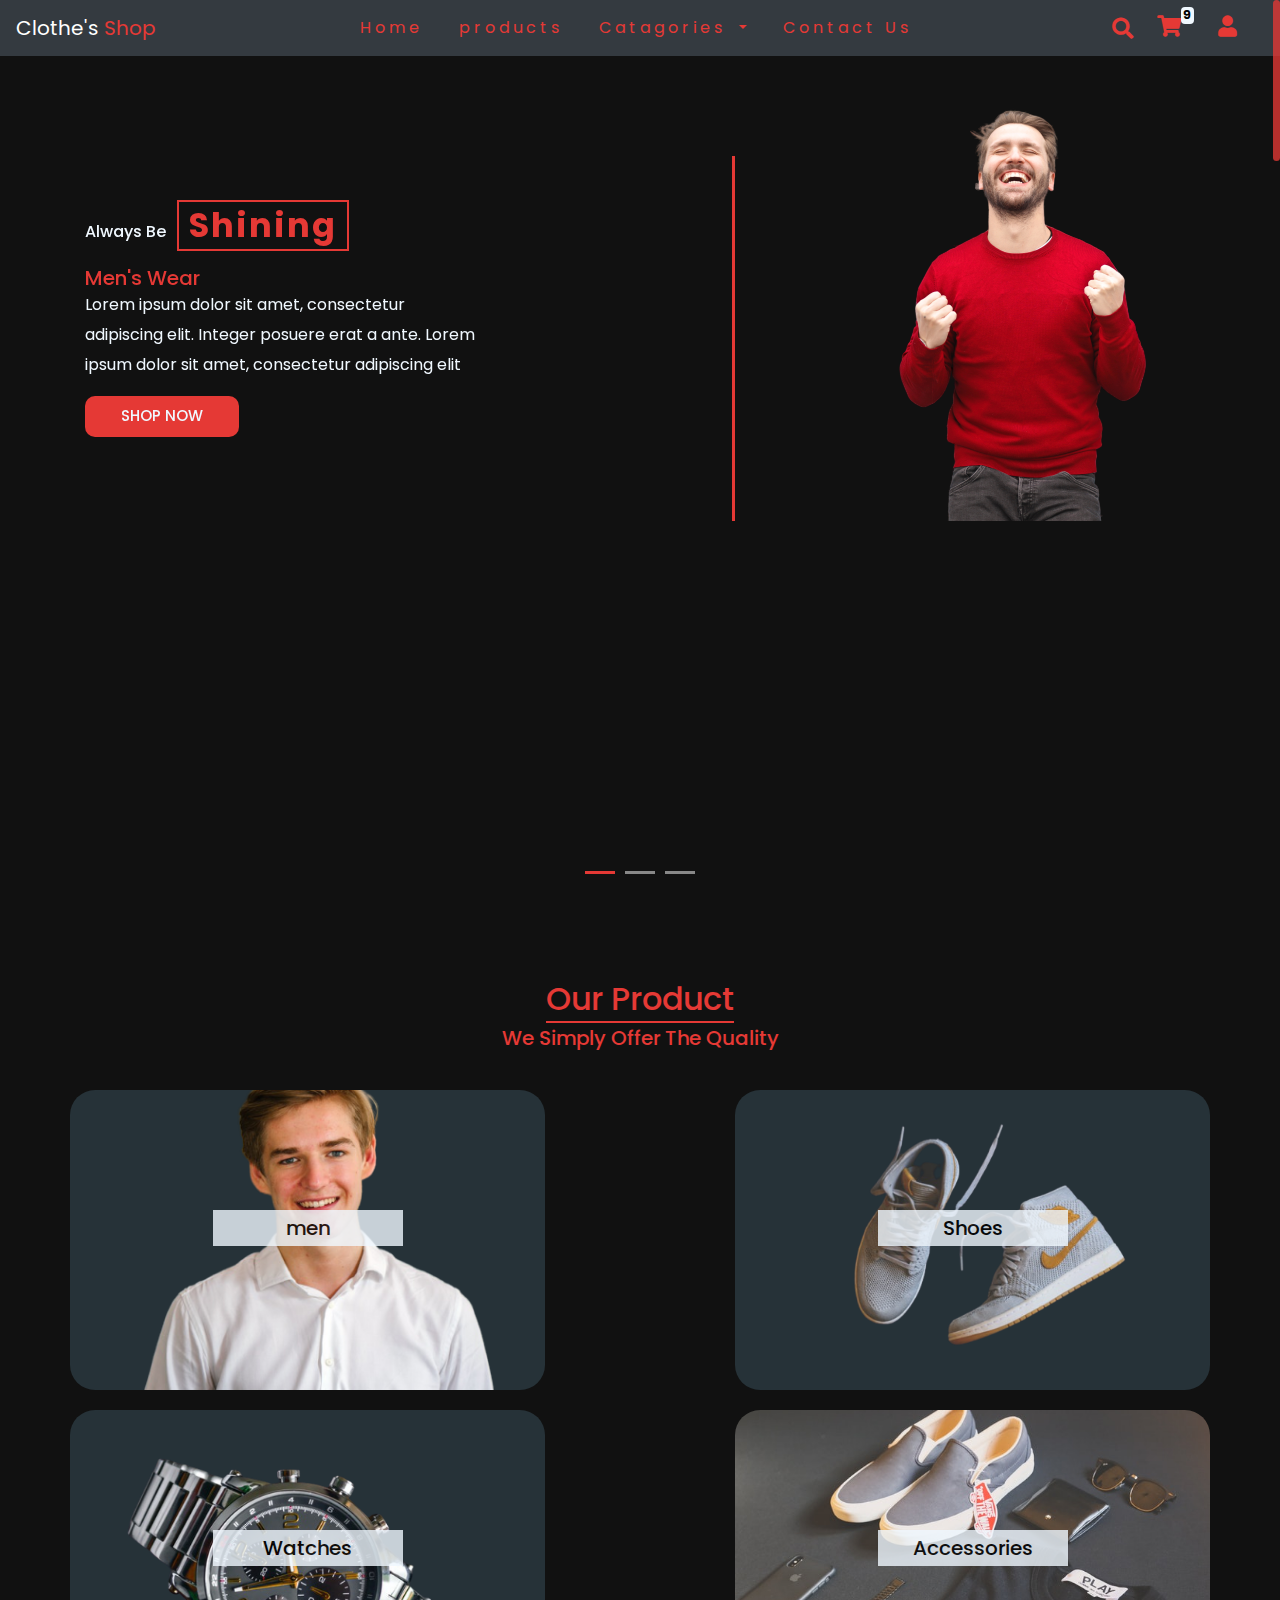
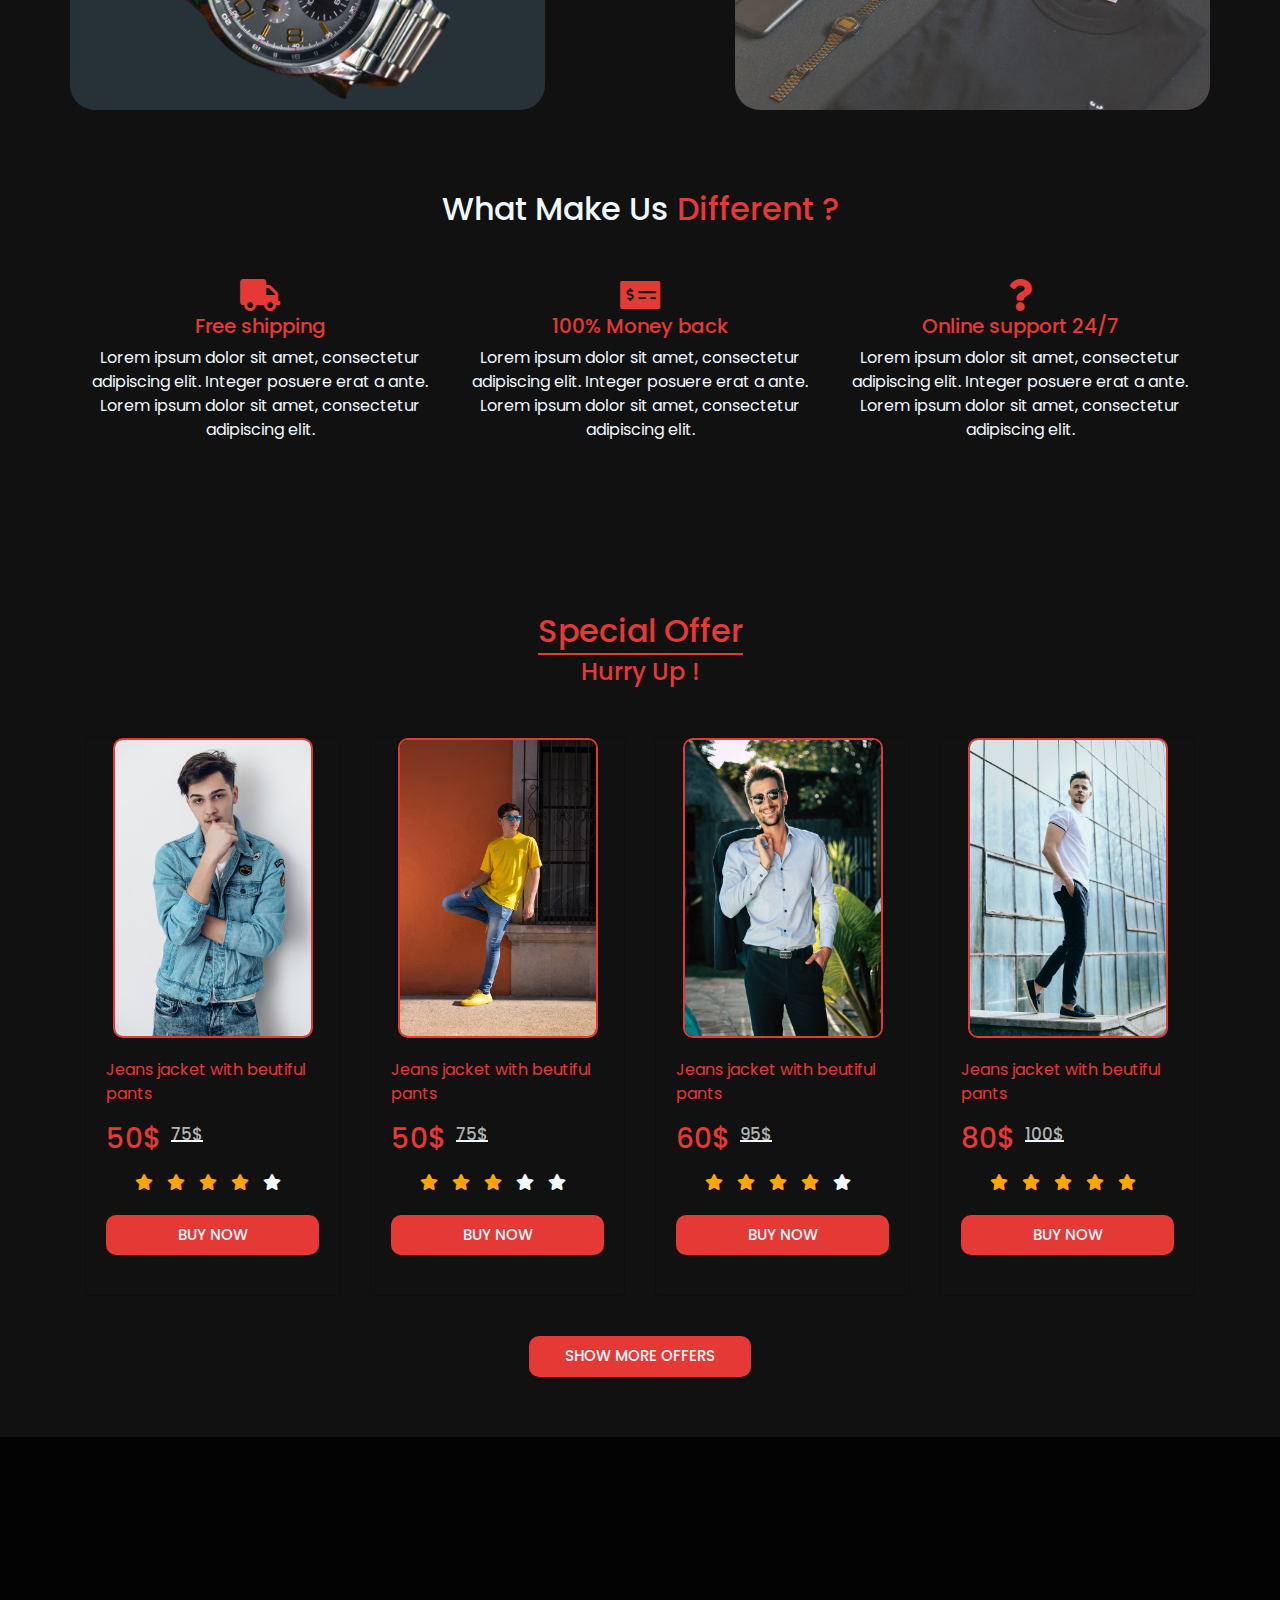
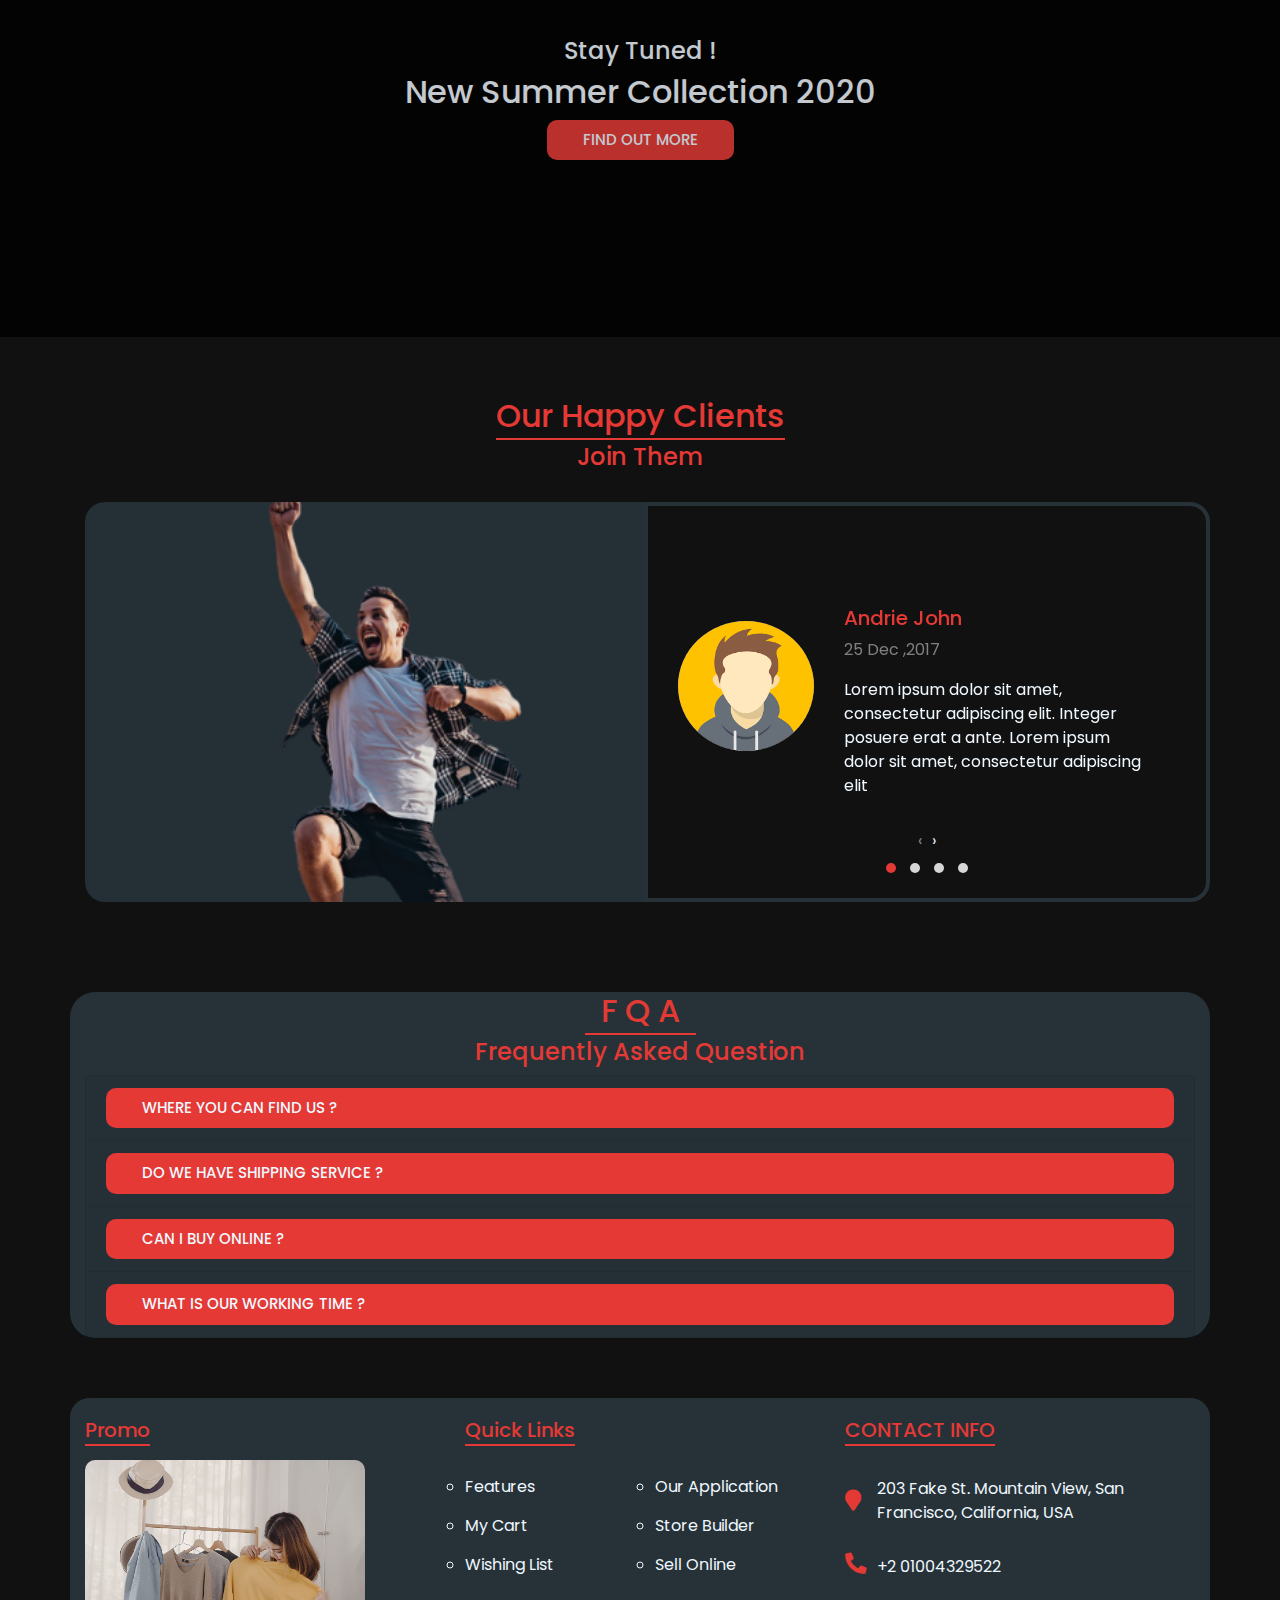
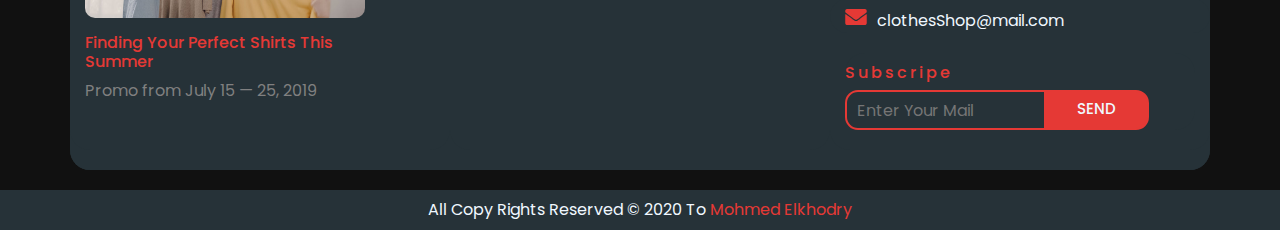
<file: index.html>
<!DOCTYPE html>
<html lang="en">
    <head>
        <meta charset="utf-8">
        <meta name="shop" content="shop">
        <!--     meta for IE compitability     -->
        <meta http-equiv="X-UA-Compatible" content="IE=edge">
        
        <!--     meta for mobile compitability   -->
        <meta name="viewport" content="width=device-width, initial-scale=1, shrink-to-fit=no">
        
        <title>Branding Clothes Shop</title>
        <link href="css/bootstrap.min.css" rel="stylesheet">
        <link href="css/main_style.css" rel="stylesheet">
        <link href="https://fonts.googleapis.com/css?family=Poppins:100,200,300,400,500,600,700,800,900&amp;display=swap" rel="stylesheet">
        <link rel="stylesheet" href="css/all.min.css">
        <link href="css/owl.carousel.min.css" rel="stylesheet">
        <link href="css/owl.theme.default.min.css" rel="stylesheet">

        <!--[if lt IE 9]>
          <script src="https://oss.maxcdn.com/html5shiv/3.7.3/html5shiv.min.js"></script>
          <script src="https://oss.maxcdn.com/respond/1.4.2/respond.min.js"></script>
        <![endif]-->
    </head>
    <body>
<!--------------------  start nav bar section     -----------        -->
     <nav class="navbar navbar-expand-lg navbar-dark bg-dark">
      <a class="navbar-brand" href="#">Clothe's <span class="main-color">Shop</span></a>
      <button class="navbar-toggler" type="button" data-toggle="collapse" data-target="#navbarSupportedContent" aria-controls="navbarSupportedContent" aria-expanded="false" aria-label="Toggle navigation">
        <span class="navbar-toggler-icon"></span>
      </button>

      <div class="collapse navbar-collapse" id="navbarSupportedContent">
        <ul class="navbar-nav m-auto">
          <li class="nav-item active">
            <a class="nav-link" href="index.html">Home <span class="sr-only">(current)</span></a>
          </li>
          <li class="nav-item">
            <a class="nav-link" href="product.html">products</a>
          </li>
          <li class="nav-item dropdown">
            <a class="nav-link dropdown-toggle" href="#" id="navbarDropdown" role="button" data-toggle="dropdown" aria-haspopup="true" aria-expanded="false">
              Catagories
            </a>
            <div class="dropdown-menu" aria-labelledby="navbarDropdown">
              <a class="dropdown-item" href="#">Men</a>
              <a class="dropdown-item" href="#">Shoes</a>
              <a class="dropdown-item" href="#">Watches</a>
              <a class="dropdown-item" href="#">Acessories</a>   
            </div>
          </li>
          <li class="nav-item">
            <a class="nav-link" href="contact.html">Contact Us</a>
          </li>
         
        </ul>
        <form class="form-inline my-2 my-lg-0 nav-form">
            <i class="fas fa-search fa-lg main-color"></i>
            <a href="cart.html"><i class="fas fa-shopping-cart fa-lg main-color"><div class="number badge"> 9 </div>
            </i></a>
            <a class="logging" href="login.html"><i class="fas fa-user main-color fa-lg"></i></a>
        </form>
      </div>
    </nav>
    <input class="serch-bar" type="text" name="search" placeholder="Search..">

<!--------------------  end nav bar section     -----------        -->
<!--        scroll to top button       -->
        <button class="top-btn"><i class="fas fa-arrow-circle-up fa-2x text-center"></i></button>
<!--------------------  start the header  section     -----------        -->
        <div id="header_car" class="carousel slide" data-ride="carousel">
          <ol class="carousel-indicators">
            <li data-target="#header_car" data-slide-to="0" class="active"></li>
            <li data-target="#header_car" data-slide-to="1"></li>
            <li data-target="#header_car" data-slide-to="2"></li>
          </ol>
          <div class="carousel-inner">
            <div class="carousel-item active">
                <div class="container">
                    <div class="row">
                        <div class="col-sm-7 info">
                            <h6>Always Be  <span><strong class="main-color"> Shining</strong></span></h6>
                            <h5 class="main-color">Men's Wear</h5>
                            <p>Lorem ipsum dolor sit amet, consectetur adipiscing elit. Integer posuere erat a ante. Lorem ipsum dolor sit amet, consectetur adipiscing elit</p>
                            <button class="btn">Shop Now</button>
                        </div>
                        <div class="col-sm-5 col-xs-12">
                            <div class="overlay"></div>
                            <img src="assets/man1.png" width="537" height="465" alt="model1">
                        </div>
                    </div>
                </div>
            </div>
            <div class="carousel-item">
                <div class="container">
                    <div class="row">
                        <div class="col-sm-7 info">
                            <h6>Always Feel  <span><strong class="main-color"> Confident</strong></span></h6>
                            <h5 class="main-color">Casual Wear</h5>
                            <p>Lorem ipsum dolor sit amet, consectetur adipiscing elit. Integer posuere erat a ante. Lorem ipsum dolor sit amet, consectetur adipiscing elit</p>
                            <button class="btn">See More</button>
                        </div>
                        <div class="offset-sm-1 col-sm-4 col-xs-12">
                            <div class="overlay"></div>
                            <img src="assets/man2.png" height="465" alt="model2">
                        </div>
                    </div>
                </div>
            </div>
            <div class="carousel-item">
                <div class="container">
                    <div class="row">
                        <div class="col-sm-7 info">
                            <h6>Always Be  <span><strong class="main-color"> Briliant</strong></span></h6>
                            <h5 class="main-color">Formal Wear</h5>
                            <p>Lorem ipsum dolor sit amet, consectetur adipiscing elit. Integer posuere erat a ante. Lorem ipsum dolor sit amet, consectetur adipiscing elit</p>
                            <button class="btn">See More</button>
                        </div>
                        <div class="offset-sm-1 col-sm-4 col-xs-12">
                            <div class="overlay"></div>
                            <img src="assets/man3.png" height="465" alt="model3">
                        </div>
                    </div>
                </div>
            </div>
          </div>
        </div>
<!--------------------  end the header section     -----------        -->
        
        
<!--         start   catagory section -->
        <section class="catagories">
            <div class="container">
                <h2 class="text-center"><span class="main-color under-line">Our Product</span></h2>
                <h5 class="text-center main-color"  style="margin-bottom: 40px">We Simply Offer The Quality</h5>
                <div class="row">
                    <div class="col-md-5 col-sm-12 men">
                        <h5>men</h5>                   
                        <div class="middle">
                            <button class="btn text">See more</button>
                        </div>
                    </div>
                    <div class="col-md-5 offset-md-2 col-sm-12 shoes">
                        <h5>Shoes</h5>                   
                        <div class="middle">
                            <button class="btn text">See more</button>
                        </div>
                    </div>
                    <div class="col-md-5 col-sm-12 watches">
                        <h5>Watches</h5>
                        <div class="middle">
                            <button class="btn text">See more</button>
                        </div>
                    </div>
                    <div class="col-md-5 offset-md-2 col-sm-12 acess">
                        <h5>Accessories</h5>
                        <div class="middle">
                            <button class="btn text">See more</button>
                        </div>
                    </div>
                </div>
            </div>
        </section>
        
<!--         end   catagory section -->

        
<!--        services   section                 -->
        <section class="services">
            <div class="container text-center">
                <h2>What Make Us <span class="main-color">Different ?</span></h2>
                <div class="row text-center">
                    <div class="col-md-4 col-xs-12 main-color wow bounceInLeft" data-wow-duration="2s" data-wow-offset="10">
                        <i class="fas fa-truck fa-2x"></i>
                        <h5 class="main-color">Free shipping</h5>
                        <p>Lorem ipsum dolor sit amet, consectetur adipiscing elit. Integer posuere erat a ante. Lorem ipsum dolor sit amet, consectetur adipiscing elit.</p>
                    </div>
                    <div class="col-md-4  col-xs-12 main-color wow bounceInUp" data-wow-duration="2s" data-wow-offset="10">
                        <i class="fas fa-money-check-alt fa-2x"></i>
                        <h5 class="main-color">100% Money back</h5>
                        <p>Lorem ipsum dolor sit amet, consectetur adipiscing elit. Integer posuere erat a ante. Lorem ipsum dolor sit amet, consectetur adipiscing elit.</p>
                    </div>
                    <div class="col-md-4  col-xs-12 main-color wow bounceInRight" data-wow-duration="2s" data-wow-offset="10">
                        <i class="fas fa-question fa-2x"></i>
                        <h5 class="main-color">Online support 24/7</h5>
                        <p>Lorem ipsum dolor sit amet, consectetur adipiscing elit. Integer posuere erat a ante. Lorem ipsum dolor sit amet, consectetur adipiscing elit.</p>
                    </div>
                </div>
            </div>
        </section>
<!--        end   services sectiom              -->
<!--------------------  start special offer  section     -----------        -->
        <section class="special_offer">
            <div class="container">
                <h2 class="main-color text-center"><span class="under-line main-color">Special Offer</span></h2>
                <h4 class="text-center main-color">Hurry Up !</h4>
                <div class="row items_offer">
                    <div class="col-lg-3 col-sm-6 col-xs-12">
                        <div class="card" style="width: 18rem;">
                          <figure><img src="assets/item1.jpg" class="card-img-top img-fluid" alt="item4"></figure>
                          <div class="card-body">
                            <p class="main-color">Jeans jacket with beutiful pants</p>
                            <h3 class="main-color d-inline">50$<span><del><sup class="old-price">75$</sup></del></span></h3>
                            <div class="text-center rating">
                                <span class="fa fa-star checked"></span>
                                <span class="fa fa-star checked"></span>
                                <span class="fa fa-star checked"></span>
                                <span class="fa fa-star checked"></span>
                                <span class="fa fa-star"></span>
                            </div>
                            <a href="#" class="btn">Buy Now</a>
                          </div>
                        </div>
                    </div>
                    <div class="col-lg-3 col-sm-6 col-xs-12">
                        <div class="card" style="width: 18rem;">
                          <figure><img src="assets/item4.jpg" class="card-img-top img-fluid" alt="item1"></figure>
                          <div class="card-body">   
                            <p class="main-color">Jeans jacket with beutiful pants</p>
                            <h3 class="main-color d-inline">50$<span><del><sup class="old-price">75$</sup></del></span></h3>
                            <div class="text-center rating">
                                <span class="fa fa-star checked"></span>
                                <span class="fa fa-star checked"></span>
                                <span class="fa fa-star checked"></span>
                                <span class="fa fa-star"></span>
                                <span class="fa fa-star"></span>
                            </div>
                            <a href="#" class="btn">Buy Now</a>
                          </div>
                        </div>
                    </div>
                    <div class="col-lg-3 col-sm-6 col-xs-12">
                        <div class="card" style="width: 18rem;">
                          <figure><img src="assets/item2.jpg" class="card-img-top img-fluid" alt="item2"></figure>
                          <div class="card-body">
                            <p class="main-color">Jeans jacket with beutiful pants</p>
                            <h3 class="main-color d-inline">60$<span><del><sup class="old-price">95$</sup></del></span></h3>
                            <div class="text-center rating">
                                <span class="fa fa-star checked"></span>
                                <span class="fa fa-star checked"></span>
                                <span class="fa fa-star checked"></span>
                                <span class="fa fa-star checked"></span>
                                <span class="fa fa-star"></span>
                            </div>
                            <a href="#" class="btn">Buy Now</a>
                          </div>
                        </div>
                    </div>
                    <div class="col-lg-3 col-sm-6 col-xs-12">
                        <div class="card" style="width: 18rem;">
                          <figure><img src="assets/item3.jpg" class="card-img-top img-fluid" alt="item3"></figure>
                          <div class="card-body">
                            <p class="main-color">Jeans jacket with beutiful pants</p>
                            <h3 class="main-color d-inline">80$<span><del><sup class="old-price">100$</sup></del></span></h3>
                            <div class="text-center rating">
                                <span class="fa fa-star checked"></span>
                                <span class="fa fa-star checked"></span>
                                <span class="fa fa-star checked"></span>
                                <span class="fa fa-star checked"></span>
                                <span class="fa fa-star checked"></span>
                            </div>
                            <a href="#" class="btn">Buy Now</a>
                          </div>
                        </div>
                    </div>
                </div>
                <button class="btn m-auto d-block">Show More Offers</button>
            </div>
        </section>
<!--------------------  end special offer  section     -----------        -->
        
<!--------------------  start new collection  section     -----------        -->
        <div class="container-fluid main-cont">
            <div class="new-collection text-center">
                <div class="content">
                    <h4>Stay Tuned !</h4>
                    <h2>New Summer Collection 2020</h2>
                    <button class="btn">Find Out More</button>
                </div>
                
            </div>            
        </div>
<!--------------------  end new collection section     -----------        -->


<!--      start   keep   in   touch       -->
        <section class="container sec-happy">
            <h2 class="text-center"><span class="under-line main-color">Our Happy Clients</span></h2>
            <h4 class="text-center"><span class="main-color">Join Them</span></h4>
            <div class="happy_clients">
                <div class="row">
                    <div class="col happy d-none d-lg-block"></div>
                    <div class="col clients">
                        <div class="owl-carousel owl-theme">
                            <div class="h-client">
                                <div class="container row">
                                    <img src="assets/avatar%204.png" class="col-lg-4" alt="user1">
                                    <div class="offset-lg-0 col-lg-8 comeents">
                                        <h5 class="main-color">Andrie John</h5>
                                        <p style="color: grey">25 Dec ,2017</p>
                                        <p>Lorem ipsum dolor sit amet, consectetur adipiscing elit. Integer posuere erat a ante. Lorem ipsum dolor sit amet, consectetur adipiscing elit</p>
                                    </div>
                                </div>
                            </div>
                            <div class="h-client">
                                <div class="container row">
                                    <img src="assets/avatar%201.webp" class="col-lg-4" alt="user2">
                                    <div class="offset-lg-0 col-lg-8 comeents">
                                        <h5 class="main-color">Andrie John</h5>
                                        <p style="color: grey">25 Dec ,2017</p>
                                        <p>Lorem ipsum dolor sit amet, consectetur adipiscing elit. Integer posuere erat a ante. Lorem ipsum dolor sit amet, consectetur adipiscing elit</p>
                                    </div>
                                </div>
                            </div><div class="h-client">
                                <div class="container row">
                                    <img src="assets/avatar%202.png" class="col-lg-4" alt="user3">
                                    <div class="offset-lg-0 col-lg-8 comeents">
                                        <h5 class="main-color">Andrie John</h5>
                                        <p style="color: grey">25 Dec ,2017</p>
                                        <p>Lorem ipsum dolor sit amet, consectetur adipiscing elit. Integer posuere erat a ante. Lorem ipsum dolor sit amet, consectetur adipiscing elit</p>
                                    </div>
                                </div>
                            </div><div class="h-client">
                                <div class="container row">
                                    <img src="assets/avatar%203.webp" class="col-lg-4" alt="user4">
                                    <div class="offset-lg-0 col-lg-8 comeents">
                                        <h5 class="main-color">Andrie John</h5>
                                        <p style="color: grey">25 Dec ,2017</p>
                                        <p>Lorem ipsum dolor sit amet, consectetur adipiscing elit. Integer posuere erat a ante. Lorem ipsum dolor sit amet, consectetur adipiscing elit</p>
                                    </div>
                                </div>
                            </div>
                        </div>
                    </div>
                </div>
            </div>
        </section>
        
<!--      end   keep   in   touch       -->

        
        
<!--        frequently asked question          -->
        
        <section class="fqa">
            <div class="container fqa-div">
                <h2 class="text-center"><span class="main-color under-line">&nbsp;  F Q A  &nbsp;</span></h2>
                <h4 class="text-center"><span class="main-color">Frequently Asked Question</span></h4>
                
                
                <div class="accordion" id="accordionExample">
                  <div class="card">
                    <div class="card-header" id="headingOne">
                      <h2 class="mb-0">
                        <button class="btn btn-link btn-block text-left" type="button" data-toggle="collapse" data-target="#collapseOne" aria-expanded="true" aria-controls="collapseOne">
                          Where You Can Find Us ?
                        </button>
                      </h2>
                    </div>
                    <div id="collapseOne" class="collapse" aria-labelledby="headingOne" data-parent="#accordionExample">
                      <div class="card-body">
                        Anim pariatur cliche reprehenderit, enim eiusmod high life accusamus terry richardson ad squid. 3 wolf moon officia aute, non cupidatat skateboard dolor brunch. Food truck quinoa nesciunt laborum eiusmod. Brunch 3 wolf moon tempor, sunt aliqua put a bird on it squid single-origin coffee nulla assumenda shoreditch et. Nihil anim keffiyeh helvetica, craft beer labore wes anderson cred nesciunt sapiente ea proident. Ad vegan excepteur butcher vice lomo.
                      </div>
                    </div>
                  </div>
                    
                  <div class="card">
                    <div class="card-header" id="headingfour">
                      <h2 class="mb-0">
                        <button class="btn btn-link btn-block text-left" type="button" data-toggle="collapse" data-target="#collapsefour" aria-expanded="false" aria-controls="collapsefour">
                          Do We Have Shipping Service ?
                        </button>
                      </h2>
                    </div>

                    <div id="collapsefour" class="collapse" aria-labelledby="headingfour" data-parent="#accordionExample">
                      <div class="card-body">
                        Anim pariatur cliche reprehenderit, enim eiusmod high life accusamus terry richardson ad squid. 3 wolf moon officia aute, non cupidatat skateboard dolor brunch. Food truck quinoa nesciunt laborum eiusmod. Brunch 3 wolf moon tempor, sunt aliqua put a bird on it squid single-origin coffee nulla assumenda shoreditch et. Nihil anim keffiyeh helvetica, craft beer labore wes anderson cred nesciunt sapiente ea proident.
                      </div>
                    </div>
                  </div>
                    
                  <div class="card">
                    <div class="card-header" id="headingTwo">
                      <h2 class="mb-0">
                        <button class="btn btn-link btn-block text-left collapsed" type="button" data-toggle="collapse" data-target="#collapseTwo" aria-expanded="false" aria-controls="collapseTwo">
                          Can I Buy Online ?
                        </button>
                      </h2>
                    </div>
                    <div id="collapseTwo" class="collapse" aria-labelledby="headingTwo" data-parent="#accordionExample">
                      <div class="card-body">
                        Anim pariatur cliche reprehenderit, enim eiusmod high life accusamus terry richardson ad squid. 3 wolf moon officia aute, non cupidatat skateboard dolor brunch. Food truck quinoa nesciunt laborum eiusmod. Brunch 3 wolf moon tempor, sunt aliqua put a bird on it squid single-origin coffee nulla assumenda shoreditch et. Nihil anim keffiyeh helvetica, craft beer labore wes anderson cred nesciunt sapiente ea proident.
                      </div>
                    </div>
                  </div>
                    
                  <div class="card">
                    <div class="card-header" id="headingThree">
                      <h2 class="mb-0">
                        <button class="btn btn-link btn-block text-left collapsed" type="button" data-toggle="collapse" data-target="#collapseThree" aria-expanded="false" aria-controls="collapseThree">
                          What Is Our Working Time ?
                        </button>
                      </h2>
                    </div>
                    <div id="collapseThree" class="collapse" aria-labelledby="headingThree" data-parent="#accordionExample">
                      <div class="card-body">
                        Anim pariatur cliche reprehenderit, enim eiusmod high life accusamus terry richardson ad squid. 3 wolf moon officia aute, non cupidatat skateboard dolor brunch. Food truck quinoa nesciunt laborum eiusmod. Brunch 3 wolf moon tempor, sunt aliqua put a bird on it squid single-origin coffee nulla assumenda shoreditch et. Nihil anim keffiyeh helvetica, craft beer labore wes anderson cred nesciunt sapiente ea proident. Ad vegan excepteur butcher vice lomo. Leggings occaecat craft beer farm-to-table, raw denim aesthetic synth nesciunt you probably haven't heard of them accusamus labore sustainable VHS.
                      </div>
                    </div>
                  </div>
                </div>
                
                
            </div>
        </section>
        
<!--        frequently asked question          -->

<!--        section footer        -->
        
        <section class="footer">
            <div class="container" style="">
                <div class="row">
                    <div class="col-lg-4 promo">
                        <h5><span class="main-color under-line">Promo</span></h5>
                        <img src="assets/about_1.jpg" alt="promo">
                        <h6 class="main-color">Finding Your Perfect Shirts This Summer</h6>
                        <p><span style="color: grey">Promo from July 15 — 25, 2019</span></p>
                        <p></p>
                    </div>
                    <div class="col-lg-4 links">
                        <h5><span class="main-color under-line">Quick Links</span></h5>
                        <div class="row">
                            <ul class="col">
                                <li><a>Features</a></li>
                                <li><a>My Cart</a></li>
                                <li><a>Wishing List</a></li>
                            </ul>
                            <ul class="col">
                                <li><a>Our Application</a></li>
                                <li><a>Store Builder</a></li>
                                <li><a>Sell Online</a></li>
                            </ul>
                        </div>
                    </div>
                    <div class="col-lg-4 contact">
                        <h5><span class="main-color under-line">CONTACT INFO</span></h5>
                        <ul>
                            <li>
                                <div class="row">
                                    <i class="fas fa-map-marker fa-lg main-color col-lg-1" style="margin-top: 15px;"></i>
                                    <span class="col-lg-10">203 Fake St. Mountain View, San Francisco, California, USA</span>
                                </div>
                            </li>
                            <li>
                                <div class="row">
                                    <i class="fas fa-phone-alt fa-lg main-color col-lg-1"></i>
                                    <span class="col-lg-10">+2 01004329522</span>
                                </div>
                            </li>
                            <li>
                                <div class="row">
                                    <i class="fas fa-envelope fa-lg main-color col-lg-1"></i>
                                    <span class="col-lg-10">clothesShop@mail.com</span>
                                </div>
                            </li>
                        </ul>
                        <div class="mail-contact">
                            <h6 class="main-color">Subscripe</h6>
                            <input type="email" placeholder="Enter Your Mail">
                            <button class="btn">Send</button>
                        </div>
                    </div>
                </div>
            </div>
        </section>
<!--        section footer        -->

    
        <footer class="text-center">
            <p>All Copy Rights Reserved &copy; 2020 To <span class="main-color">Mohmed Elkhodry</span></p>
        </footer> 
        
    <script src="js/jquery-3.5.1.min.js"></script>
    <script src="js/scripte.js"></script>
    <script src="js/jquery.nicescroll.min.js"></script>
    <script src="js/popper.min.js"></script>
    <script src="js/bootstrap.min.js"></script>
    <script src="js/owl.carousel.min.js"></script>
    </body>
</html>
</file>
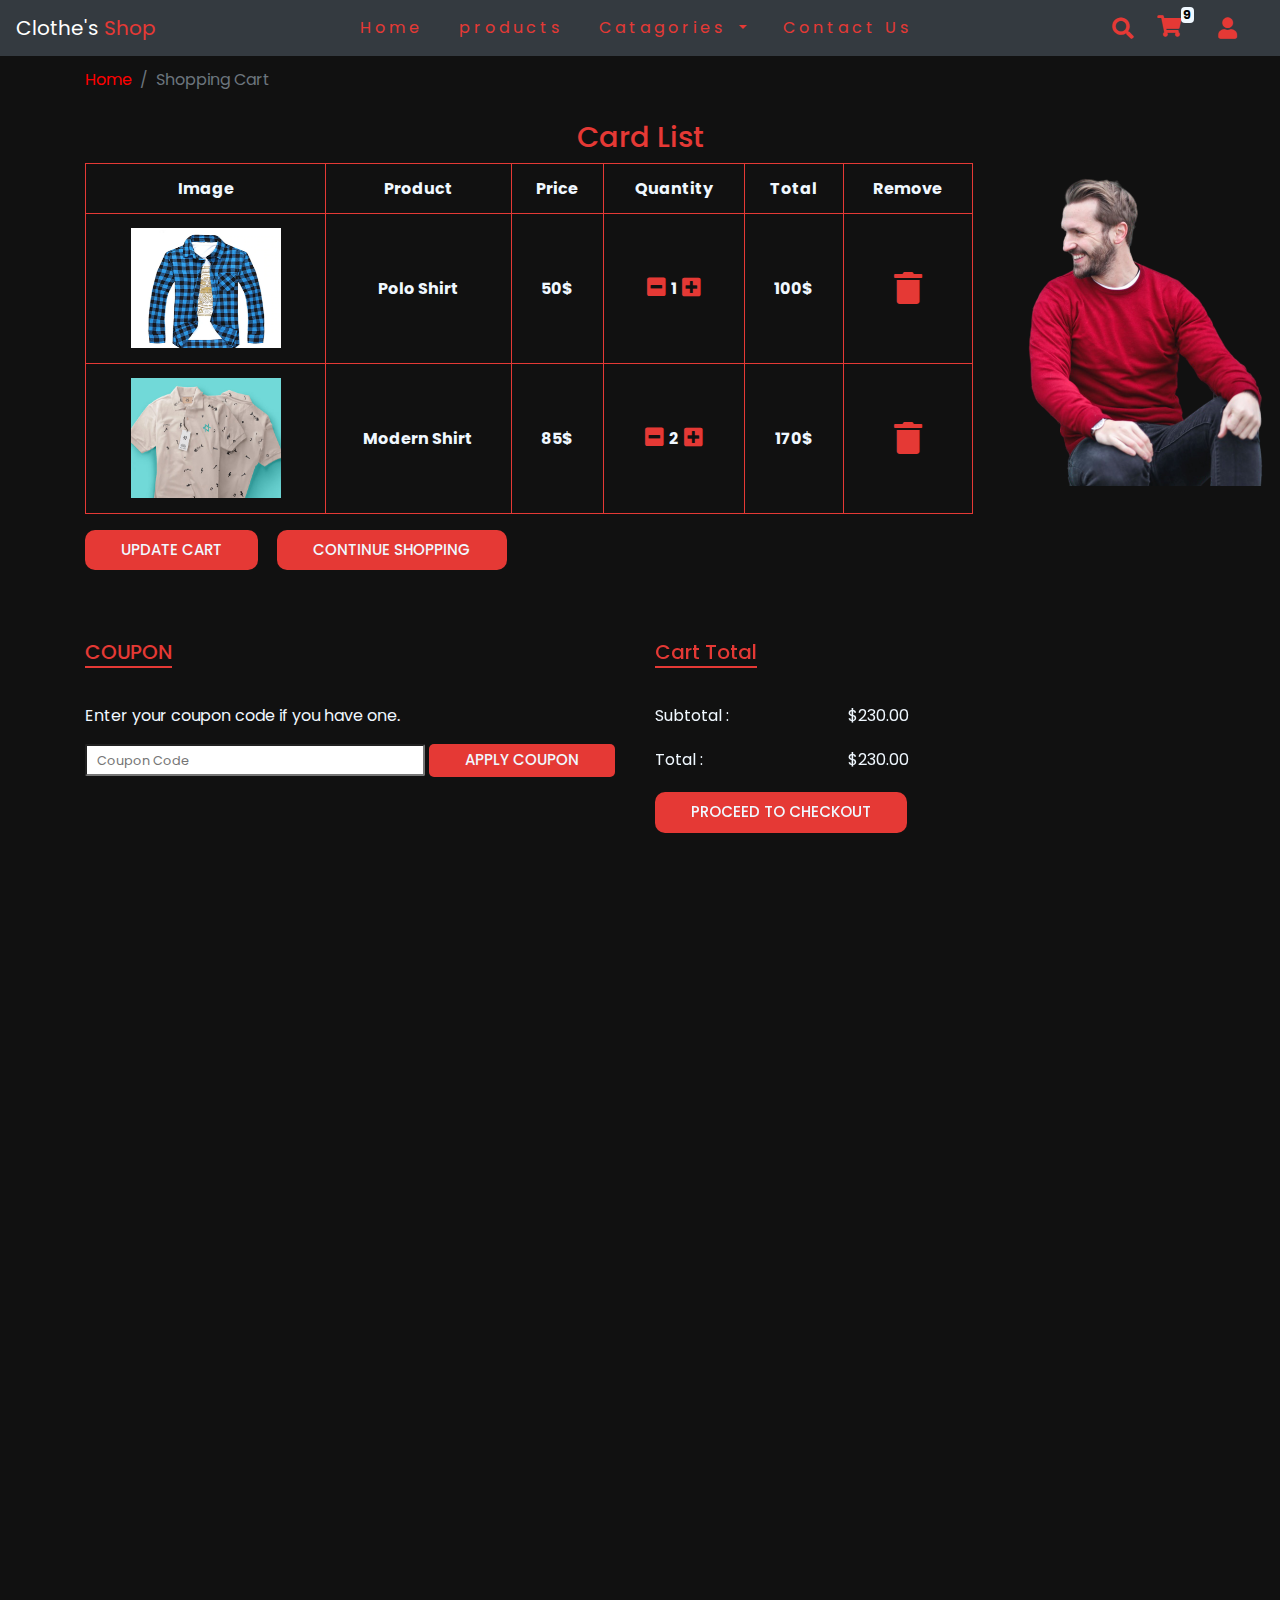
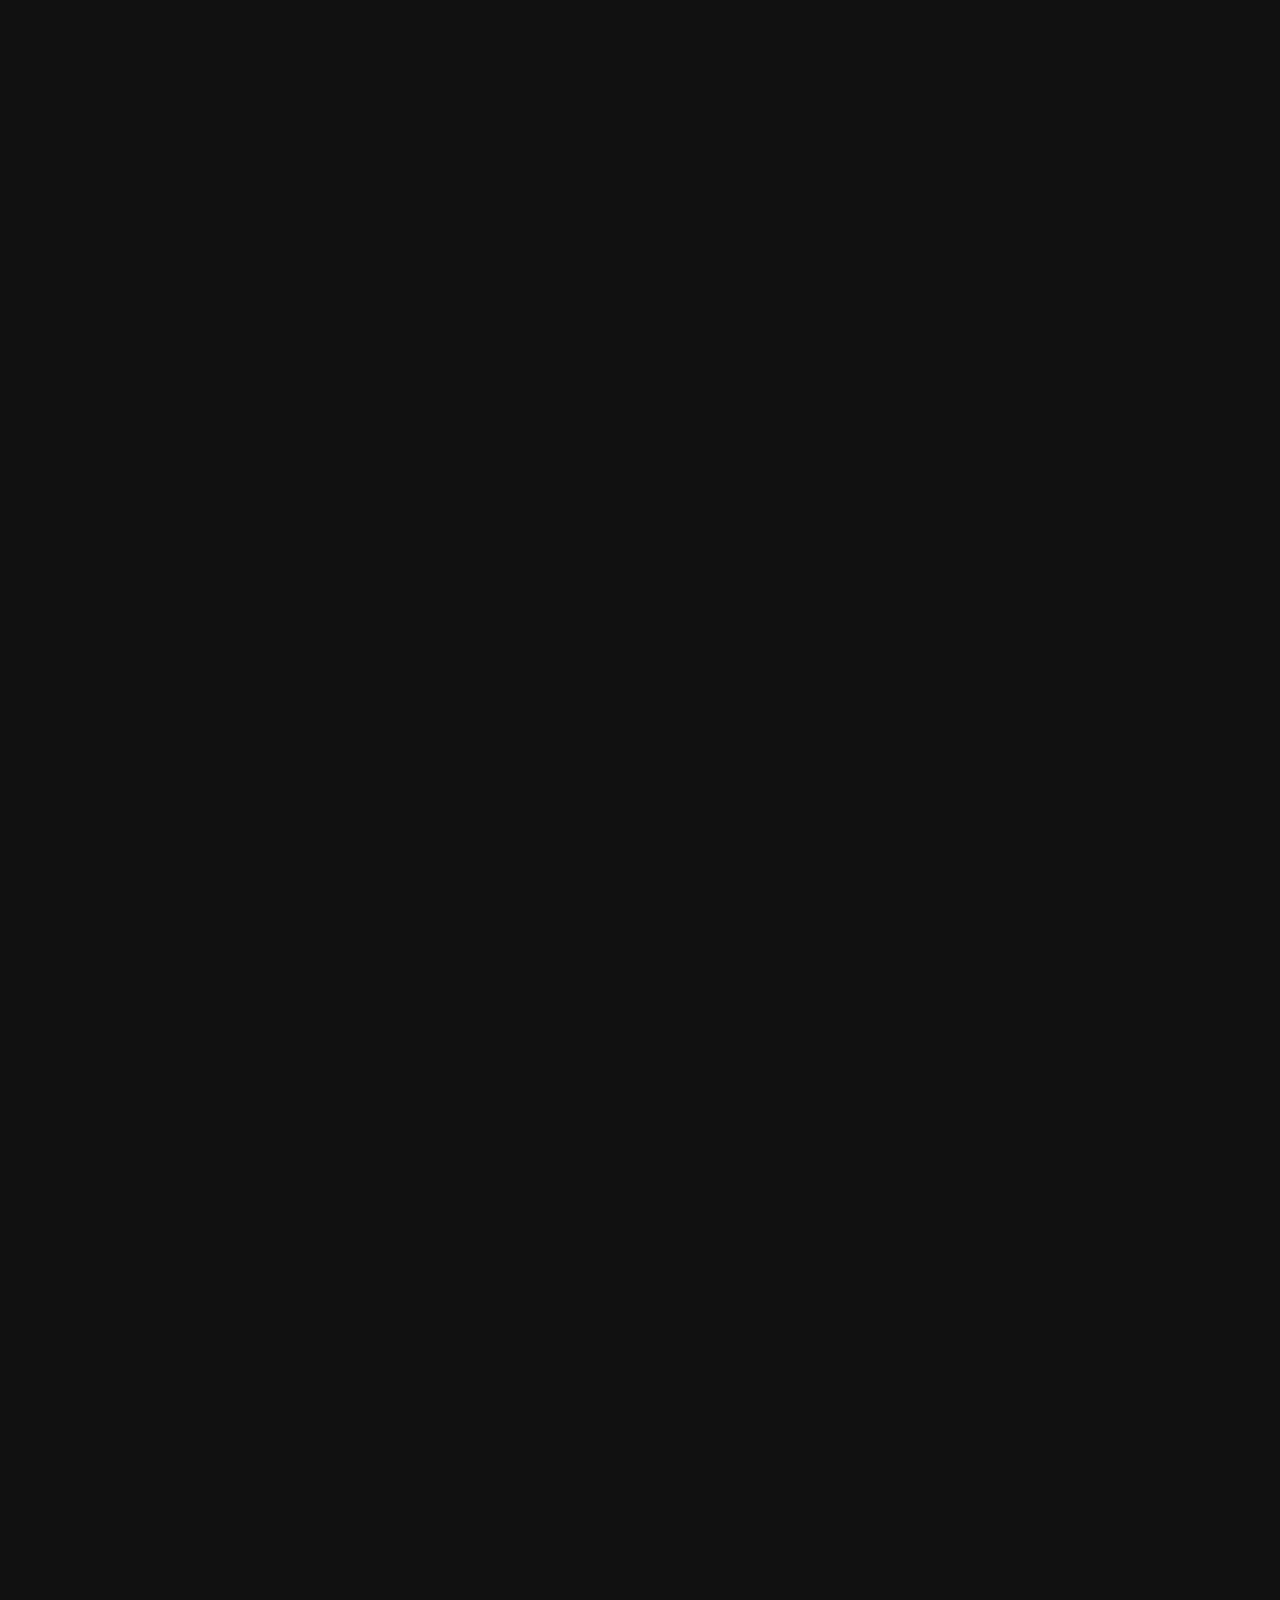
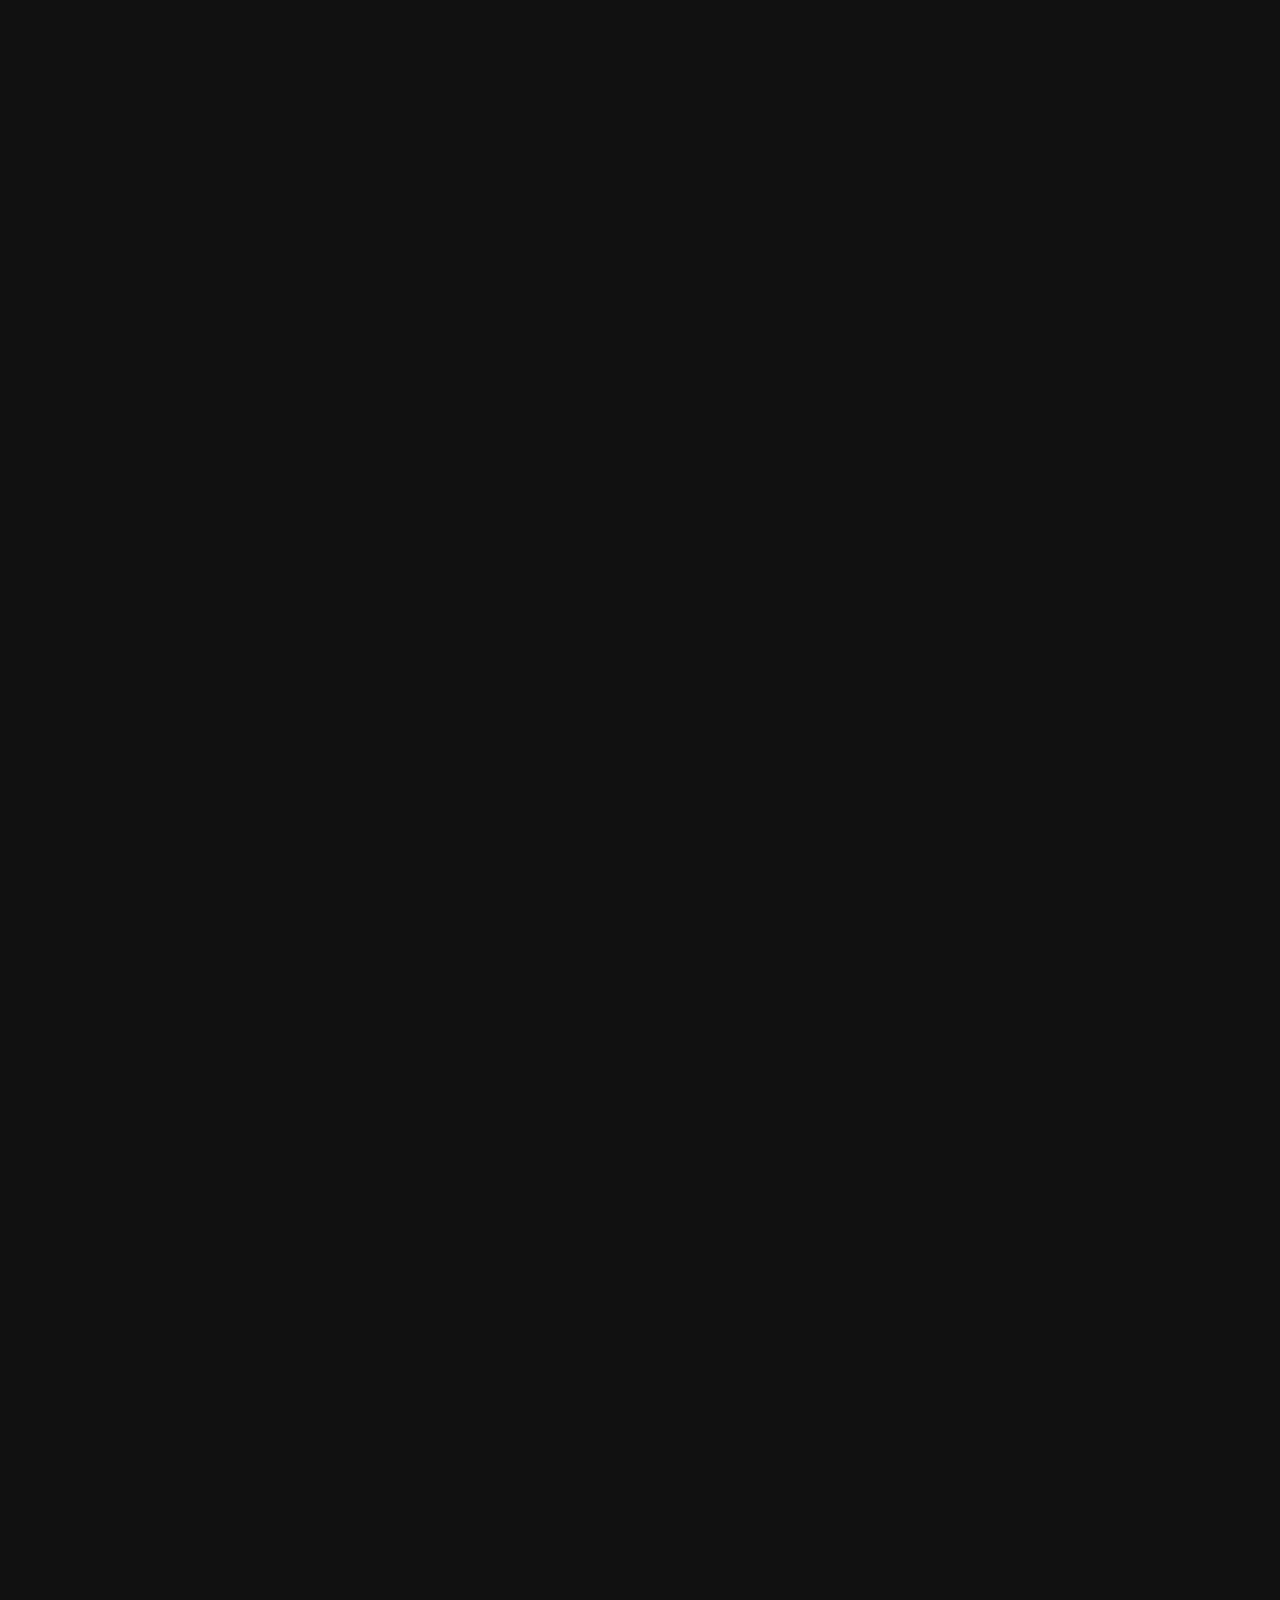
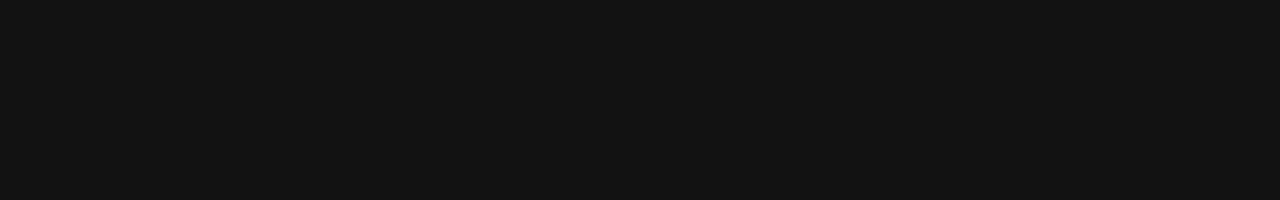
<file: cart.html>
<html>
    <head>
        <meta charset="utf-8">
        <meta name="shop" content="shop">
        <!--     meta for IE compitability     -->
        <meta http-equiv="X-UA-Compatible" content="IE=edge">
        
        <!--     meta for mobile compitability   -->
        <meta name="viewport" content="width=device-width, initial-scale=1, shrink-to-fit=no">
        
        <title>Shopping Card</title>
        <link href="css/bootstrap.min.css" rel="stylesheet">
        <link href="css/cart-style.css" rel="stylesheet">
        <link href="css/main_style.css" rel="stylesheet">
        <link href="https://fonts.googleapis.com/css?family=Poppins:100,200,300,400,500,600,700,800,900&amp;display=swap" rel="stylesheet">
        <link rel="stylesheet" href="css/all.min.css">
    </head>
    <body>
        <!--        start of navigation bar        -->
        <nav class="navbar navbar-expand-lg navbar-dark bg-dark">
          <a class="navbar-brand" href="#">Clothe's <span class="main-color">Shop</span></a>
          <button class="navbar-toggler" type="button" data-toggle="collapse" data-target="#navbarSupportedContent" aria-controls="navbarSupportedContent" aria-expanded="false" aria-label="Toggle navigation">
            <span class="navbar-toggler-icon"></span>
          </button>

          <div class="collapse navbar-collapse" id="navbarSupportedContent">
            <ul class="navbar-nav m-auto">
              <li class="nav-item active">
                <a class="nav-link" href="index.html">Home <span class="sr-only">(current)</span></a>
              </li>
              <li class="nav-item">
                <a class="nav-link" href="#">products</a>
              </li>
              <li class="nav-item dropdown">
                <a class="nav-link dropdown-toggle" href="#" id="navbarDropdown" role="button" data-toggle="dropdown" aria-haspopup="true" aria-expanded="false">
                  Catagories
                </a>
                <div class="dropdown-menu" aria-labelledby="navbarDropdown">
                  <a class="dropdown-item" href="#">Men</a>
                  <a class="dropdown-item" href="#">Shoes</a>
                  <a class="dropdown-item" href="#">Watches</a>
                  <a class="dropdown-item" href="#">Acessories</a>   
                </div>
              </li>
              <li class="nav-item">
                <a class="nav-link" href="contact.html">Contact Us</a>
              </li>

            </ul>
            <form class="form-inline my-2 my-lg-0 nav-form">
                <i class="fas fa-search fa-lg main-color"></i>
                <i class="fas fa-shopping-cart fa-lg main-color"><span class="badge number"> 9 </span>
                </i>
                <a class="logging" href="login.html"><i class="fas fa-user main-color fa-lg"></i></a>
            </form>
          </div>
        </nav>            
        <nav aria-label="breadcrumb" class="container">
          <ol class="breadcrumb">
            <li class="breadcrumb-item"><a href="index.html">Home</a></li>
            <li class="breadcrumb-item active" aria-current="page">Shopping Cart</li>
          </ol>
        </nav>
        
        <!--        end of navigation bar        -->
        <div class="container">
            <h2 class="main-head main-color text-center">Card List</h2>
            <div class="asset-div"><img src="assets/cart1.png"></div>
            <table class="table table-bordered text-center">
                <thead>
                    <tr>
                        <th>Image</th>
                        <th>Product</th>
                        <th>Price</th>
                        <th>Quantity</th>
                        <th>Total</th>
                        <th>Remove</th>
                    </tr>
                </thead>
                <tbody>
                    <tr>
                        <th><img src="assets/cart3.png" height="120" width="150"></th>
                        <th>Polo Shirt</th>
                        <th>50$</th>
                        <th class="quatity"><i class="fas fa-minus-square main-color fa-lg"></i>1<i class="fas fa-plus-square main-color fa-lg"></i></th>
                        <th class="total">100$</th>
                        <th><i class="fas fa-trash main-color fa-2x"></i></th>
                    </tr>
                    <tr>
                        <th><img src="assets/cart4.jpg" height="120" width="150"></th>
                        <th>Modern Shirt</th>
                        <th>85$</th>
                        <th class="quatity"><i class="fas fa-minus-square main-color fa-lg"></i>2<i class="fas fa-plus-square main-color fa-lg"></i></th>
                        <th class="total">170$</th>
                        <th><i class="fas fa-trash main-color fa-2x"></i></th>
                    </tr>
                </tbody>
            </table>
            <button class="btn">Update Cart</button>
            <button class="btn" style="margin-left: 15px">Continue Shopping</button>
            <div class="row" style="margin-top: 70px">
                <div class="cupon col-md-6 col-sm-12">
                    <h5><span class="main-color under-line">COUPON</span></h5>
                    <p>Enter your coupon code if you have one.</p>
                    <input type="text" class="coupon_input" placeholder="Coupon Code">
                    <button class="btn coupon_btn">APPLY COUPON</button>
                </div>

                <div class="total col-md-6 col-sm-12">
                    <h5><span class="main-color under-line">Cart Total</span></h5>
                    <div class="row price-div"><span class="price col-3">Subtotal : </span><span class="amount col-1">$230.00</span></div>
                    <div class="row"><span class="price col-3">Total : </span><span class="amount col-1">$230.00</span></div>
                    <button class="btn done_btn">Proceed To Checkout</button>
                </div>
            </div>
        
        </div>
        
        
        <!--        start of scripts       -->
    <script src="js/jquery-3.5.1.min.js"></script>
<!--    <script src="js/jquery.nicescroll.min.js"></script>-->
    <script src="js/scripte_cart.js"></script>
    <script src="js/popper.min.js"></script>
    <script src="js/bootstrap.min.js"></script>
        
        
    </body>
</html>
</file>
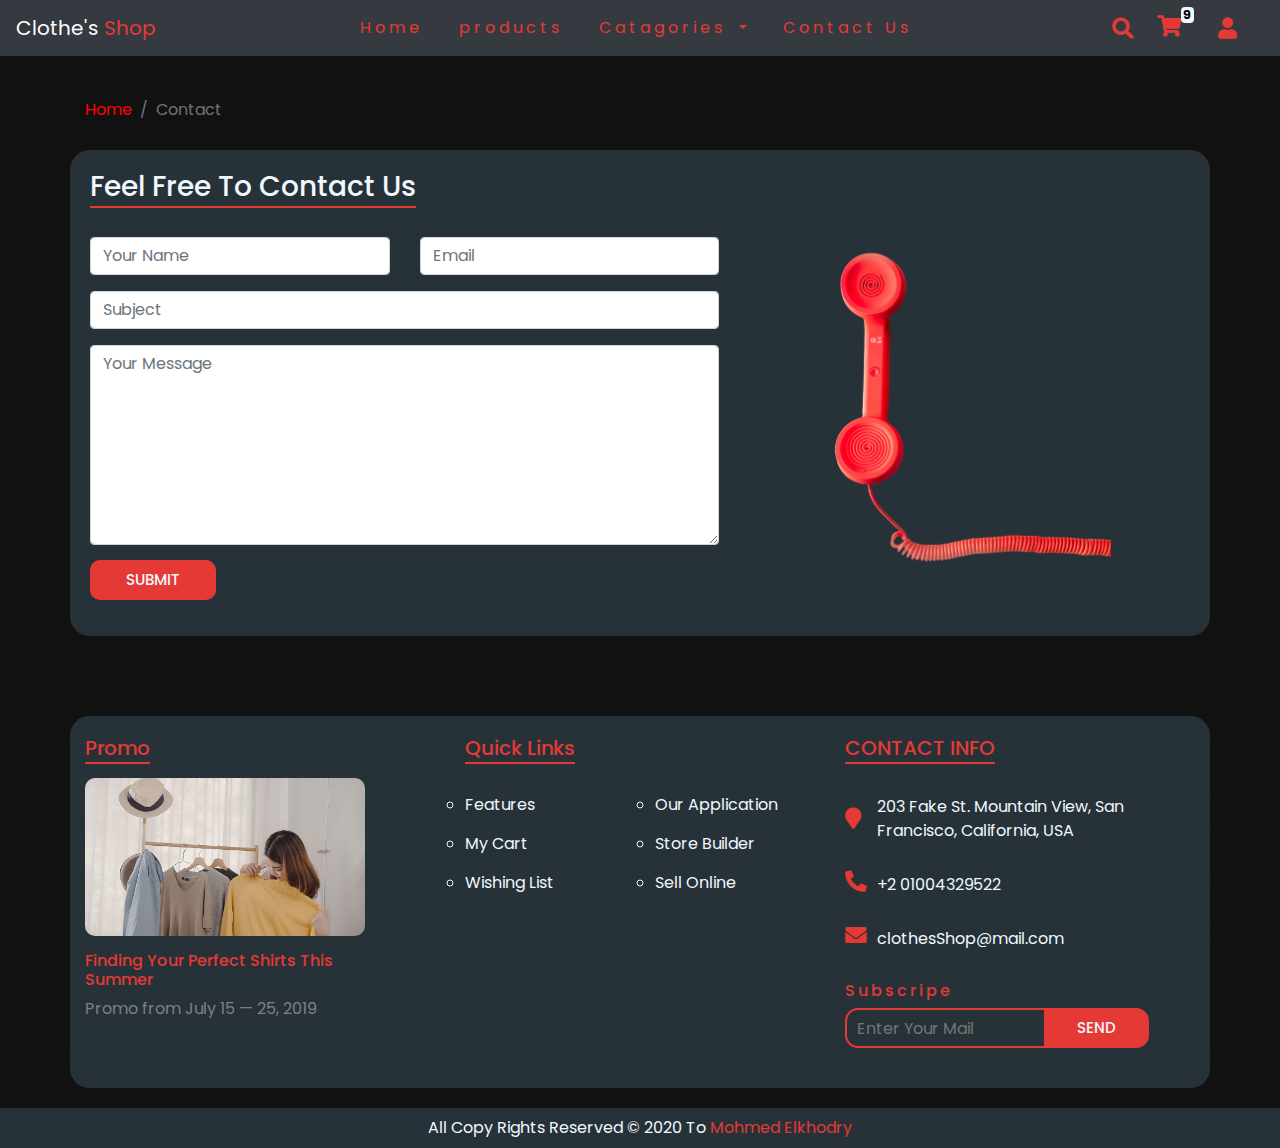
<file: contact.html>
<html lang="en">
    <head>
        <meta charset="utf-8">
        <!--     meta for IE compitability     -->
        <meta http-equiv="X-UA-Compatible" content="IE=edge">
        
        <!--     meta for mobile compitability   -->
        <meta name="viewport" content="width=device-width, initial-scale=1, shrink-to-fit=no">
        <title>Contact Us</title>
        <link href="css/bootstrap.min.css" rel="stylesheet">
        <link href="css/contact_style.css" rel="stylesheet">
        <link href="css/main_style.css" rel="stylesheet">
        <link href="https://fonts.googleapis.com/css?family=Poppins:100,200,300,400,500,600,700,800,900&amp;display=swap" rel="stylesheet">
        <link rel="stylesheet" href="css/all.min.css">
    </head>
    <body>
        
        <nav class="navbar navbar-expand-lg navbar-dark bg-dark">
          <a class="navbar-brand" href="#">Clothe's <span class="main-color">Shop</span></a>
          <button class="navbar-toggler" type="button" data-toggle="collapse" data-target="#navbarSupportedContent" aria-controls="navbarSupportedContent" aria-expanded="false" aria-label="Toggle navigation">
            <span class="navbar-toggler-icon"></span>
          </button>

          <div class="collapse navbar-collapse" id="navbarSupportedContent">
            <ul class="navbar-nav m-auto">
              <li class="nav-item active">
                <a class="nav-link" href="index.html">Home <span class="sr-only">(current)</span></a>
              </li>
              <li class="nav-item">
                <a class="nav-link" href="#">products</a>
              </li>
              <li class="nav-item dropdown">
                <a class="nav-link dropdown-toggle" href="#" id="navbarDropdown" role="button" data-toggle="dropdown" aria-haspopup="true" aria-expanded="false">
                  Catagories
                </a>
                <div class="dropdown-menu" aria-labelledby="navbarDropdown">
                  <a class="dropdown-item" href="#">Men</a>
                  <a class="dropdown-item" href="#">Shoes</a>
                  <a class="dropdown-item" href="#">Watches</a>
                  <a class="dropdown-item" href="#">Acessories</a>   
                </div>
              </li>
              <li class="nav-item">
                <a class="nav-link" href="contact.html">Contact Us</a>
              </li>

            </ul>
            <form class="form-inline my-2 my-lg-0 nav-form">
                <i class="fas fa-search fa-lg main-color"></i>
                <a href="cart.html"><i class="fas fa-shopping-cart fa-lg main-color"><div class="number badge"> 9 </div>
                </i></a>
                <a class="logging" href="login.html"><i class="fas fa-user main-color fa-lg"></i></a>
            </form>
          </div>
        </nav>            
        <nav aria-label="breadcrumb" class="container">
          <ol class="breadcrumb">
            <li class="breadcrumb-item"><a href="index.html">Home</a></li>
            <li class="breadcrumb-item active" aria-current="page">Contact</li>
          </ol>
        </nav>
<!--------------------  end nav bar section     -----------        -->
        
<!--        contact  form     -->
        <section class="container contact_sec">
            <div class="row">
                <h3 class=" col-12"><span class="under-line">Feel Free To Contact Us</span></h3>
                <form class="contcat-form col-md-7 col-xs-12">
                    <div class="row">
                        <div class="form-group col-sm-6 col-xs-12">
                        <input type="email" class="form-control" id="exampleInputEmail1" placeholder="Your Name">
                        </div>
                        <div class="form-group col-sm-6 col-xs-12">
                        <input type="text" class="form-control"  placeholder="Email">
                        </div>
                    </div>
                    <div class="form-group" style="display: block; width: 100%">
                        <input type="text" class="form-control" placeholder="Subject">
                    </div>
                    <textarea class="form-control message" rows="3" placeholder="Your Message"></textarea>
                    <button type="submit" class="btn">Submit</button>
                </form>
                <div class="col-md-offset-1 col-md-4 col-xs-12 contact-image">
                </div>
            </div>
        </section>
       
       
        
        
        
        
        <!--        section footer        -->      
        <section class="footer">
            <div class="container">
                <div class="row">
                    <div class="col-lg-4 promo">
                        <h5><span class="main-color under-line">Promo</span></h5>
                        <img src="assets/about_1.jpg" alt="promo">
                        <h6 class="main-color">Finding Your Perfect Shirts This Summer</h6>
                        <p><span style="color: grey">Promo from July 15 — 25, 2019</span></p>
                        <p></p>
                    </div>
                    <div class="col-lg-4 links">
                        <h5><span class="main-color under-line">Quick Links</span></h5>
                        <div class="row">
                            <ul class="col">
                                <li><a>Features</a></li>
                                <li><a>My Cart</a></li>
                                <li><a>Wishing List</a></li>
                            </ul>
                            <ul class="col">
                                <li><a>Our Application</a></li>
                                <li><a>Store Builder</a></li>
                                <li><a>Sell Online</a></li>
                            </ul>
                        </div>
                    </div>
                    <div class="col-lg-4 contact">
                        <h5><span class="main-color under-line">CONTACT INFO</span></h5>
                        <ul>
                            <li>
                                <div class="row">
                                    <i class="fas fa-map-marker fa-lg main-color col-lg-1" style="margin-top: 15px;"></i>
                                    <span class="col-lg-10">203 Fake St. Mountain View, San Francisco, California, USA</span>
                                </div>
                            </li>
                            <li>
                                <div class="row">
                                    <i class="fas fa-phone-alt fa-lg main-color col-lg-1"></i>
                                    <span class="col-lg-10">+2 01004329522</span>
                                </div>
                            </li>
                            <li>
                                <div class="row">
                                    <i class="fas fa-envelope fa-lg main-color col-lg-1"></i>
                                    <span class="col-lg-10">clothesShop@mail.com</span>
                                </div>
                            </li>
                        </ul>
                        <div class="mail-contact">
                            <h6 class="main-color">Subscripe</h6>
                            <input type="email" placeholder="Enter Your Mail">
                            <button class="btn">Send</button>
                        </div>
                    </div>
                </div>
            </div>
        </section>
<!--        section footer        -->

     
        <footer class="text-center">
            <p>All Copy Rights Reserved &copy; 2020 To <span class="main-color">Mohmed Elkhodry</span></p>
        </footer> 
    <script src="js/jquery-3.5.1.min.js"></script>
    <script src="js/jquery.nicescroll.min.js"></script>
    <script src="js/scripte_contact.js"></script>
    <script src="js/popper.min.js"></script>
    <script src="js/bootstrap.min.js"></script>
    </body>
</html>
</file>
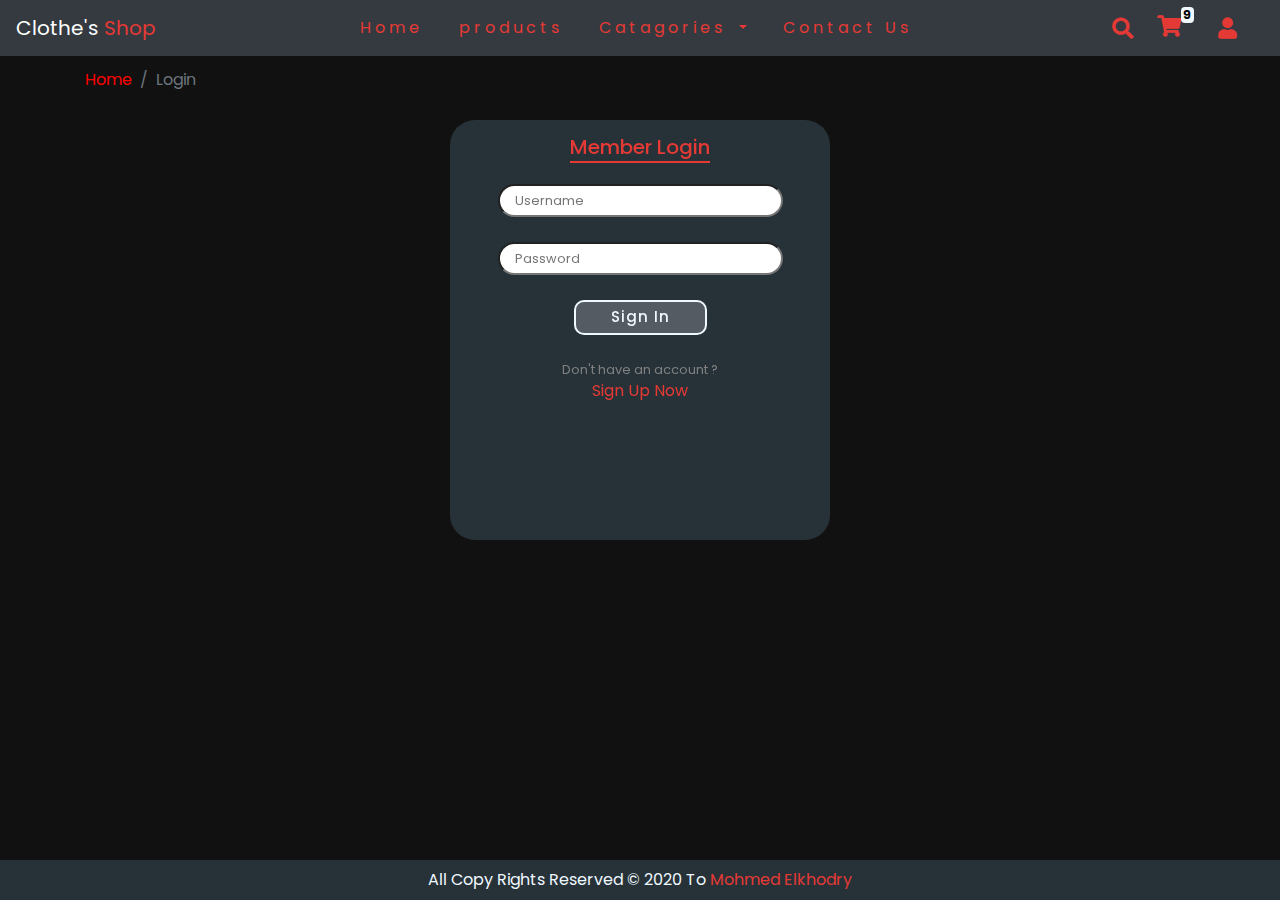
<file: login.html>
<html lang="en">
    <head>
        <meta charset="utf-8">
        <!--     meta for IE compitability     -->
        <meta http-equiv="X-UA-Compatible" content="IE=edge">
        
        <!--     meta for mobile compitability   -->
        <meta name="viewport" content="width=device-width, initial-scale=1, shrink-to-fit=no">
        <title>Login / Register</title>
        <link href="css/bootstrap.min.css" rel="stylesheet">
        <link href="css/login-style.css" rel="stylesheet">
        <link href="css/main_style.css" rel="stylesheet">
        <link href="https://fonts.googleapis.com/css?family=Poppins:100,200,300,400,500,600,700,800,900&amp;display=swap" rel="stylesheet">
        <link rel="stylesheet" href="css/all.min.css">
    </head>
    <body>
        
        <nav class="navbar navbar-expand-lg navbar-dark bg-dark">
          <a class="navbar-brand" href="#">Clothe's <span class="main-color">Shop</span></a>
          <button class="navbar-toggler" type="button" data-toggle="collapse" data-target="#navbarSupportedContent" aria-controls="navbarSupportedContent" aria-expanded="false" aria-label="Toggle navigation">
            <span class="navbar-toggler-icon"></span>
          </button>

          <div class="collapse navbar-collapse" id="navbarSupportedContent">
            <ul class="navbar-nav m-auto">
              <li class="nav-item active">
                <a class="nav-link" href="index.html">Home <span class="sr-only">(current)</span></a>
              </li>
              <li class="nav-item">
                <a class="nav-link" href="#">products</a>
              </li>
              <li class="nav-item dropdown">
                <a class="nav-link dropdown-toggle" href="#" id="navbarDropdown" role="button" data-toggle="dropdown" aria-haspopup="true" aria-expanded="false">
                  Catagories
                </a>
                <div class="dropdown-menu" aria-labelledby="navbarDropdown">
                  <a class="dropdown-item" href="#">Men</a>
                  <a class="dropdown-item" href="#">Shoes</a>
                  <a class="dropdown-item" href="#">Watches</a>
                  <a class="dropdown-item" href="#">Acessories</a>   
                </div>
              </li>
              <li class="nav-item">
                <a class="nav-link" href="contact.html">Contact Us</a>
              </li>

            </ul>
            <form class="form-inline my-2 my-lg-0 nav-form">
                <i class="fas fa-search fa-lg main-color"></i>
                <a href="cart.html"><i class="fas fa-shopping-cart fa-lg main-color"><div class="number badge"> 9 </div>
                </i></a>
                <div class="logging"><i class="fas fa-user main-color fa-lg"></i></div>
            </form>
          </div>
        </nav>            
        <nav aria-label="breadcrumb" class="container">
          <ol class="breadcrumb">
            <li class="breadcrumb-item"><a href="index.html">Home</a></li>
            <li class="breadcrumb-item active" aria-current="page">Login</li>
          </ol>
        </nav>
<!--------------------  end nav bar section     -----------        -->
        

<!--       start login form  -->
        <div class="flip-container">
            <div class="flipper" id="flipper">
                <div class="front">
                    <form class="login_form text-center">
                       <h5><span class="main-color under-line">Member Login</span></h5>
                        <input type="email" placeholder="Username">
                        <input type="password" placeholder="Password">
                        <input type="submit" value="Sign In">
                        <p>Don't have an account ?</p>
                        <a class="main-color flipbutton" id="loginButton">Sign Up Now</a>
                    </form>
                </div>
                <div class="back">
                    <form class="login_form text-center">
                       <h5><span class="main-color under-line">Sign Up !</span></h5>
                        <input type="text" placeholder="Username">
                        <input type="mail" placeholder="Email">
                        <input type="password" placeholder="Password">
                        <input type="password" placeholder="Re-enter Your Password">
                        <input type="submit" value="Sign Up">
                        <p>Already have an acoount ?</p>
                        <a class="main-color flipbutton" id="registerButton">Login Now</a>
                    </form>
                    
                </div>
            </div>
        </div>
<!--        end login form   -->
     
        <footer class="text-center">
            <p>All Copy Rights Reserved &copy; 2020 To <span class="main-color">Mohmed Elkhodry</span></p>
        </footer> 
    <script src="js/jquery-3.5.1.min.js"></script>
    <script src="js/jquery.nicescroll.min.js"></script>
    <script src="js/scripte_login.js"></script>
    <script src="js/popper.min.js"></script>
    <script src="js/bootstrap.min.js"></script>
    </body>
</html>
</file>
<file: css/main_style.css>
*{
    box-sizing: border-box;
    color: aliceblue;
    font-family: 'Poppins', sans-serif;
}

body{
    background-color: #111;
}

button:active, button:focus {
  outline: none;
  border: none;
  -moz-outline-style: none;
}
.main-color{
    color: #E53935;
}

.under-line{
    border-bottom: 2px solid #E53935;
}
.btn{
    text-transform: uppercase;
    font-size: 15px;
    font-weight: 500;
    color: aliceblue;
    background-color: #E53935;
    border-radius: 10px;
    padding: 8px 35px;
    transition: all 0.5s ease;
    outline: 0 !important;
}

.btn:hover{
    padding: 8px 40px;
    background-color: transparent;
    color: #E53935;
    border: 2px solid #E53935;
}

.top-btn{
    width: 50px;
    height: 50px;
    position: fixed;
    bottom: 20px;
    right: 20px;
    background-color: #E53935;
    border-radius: 50%;
    border: none;
    opacity: 0.5;
    display: none;
    z-index: 1000;
}
.top-btn i{
    vertical-align: middle;
    padding: 0px;
    margin: 0px;
}

.top-btn:hover{
    opacity: 1;
}
/* styling   nav      bar*/

.navbar-nav li{
    margin-right: 10px;
    margin-left: 10px;
    letter-spacing: 4px;
    
}

.serch-bar{
    background-color: transparent;
    color: aliceblue;
    border: 2px solid #E53935;
    border-radius: 15px;
    position: absolute;
    right: 170px;
    top: 14px;
    width: 0px;
    display: none;
    outline: none;
    padding: 0 10px;
}
.serch-bar:focus{
    outline: none;
}
.number{
    background-color: aliceblue;
    color: #000;
    position: relative;
    top: -15px;
    padding: 2px;
    text-align: center;
    font-size: 0.6em;

}
.navbar-nav li a{
    color: #E53935 !important;
    transition: 0.5s all;
}
.navbar-nav li a:hover{
    transform: scale(1.1,1.1);
    color: #000 !important;
}
.nav-form{
    margin-right: 15px;
    
}

.nav-form i{
    margin-left: 12px;
    margin-right: 12px;
}
.nav-form i:hover{
    cursor: pointer;
}

.logging:hover{
    cursor: pointer;
}
.nav-form a:hover{text-decoration: none}
.breadcrumb{
    background-color: transparent;
    padding: .75rem 0rem;
}
.breadcrumb-item a , .breadcrumb-item a:hover{
    color: red;
}

.dropdown-menu{
    background-color: #343a40!important;
    width: 180px;
}
.dropdown-menu a{transition: 0.5s all}
.dropdown-menu a:hover{
    padding-left: 10px;
}
/* styling   nav      bar*/


/* styling the coraousel */

.info{
    margin-top: 100px;
    padding-top: 50px;
    border-right: 3px solid #E53935;
}

.info h6{
    margin-bottom: 20px;
}

.info h5{
    margin-bottom: 0px;
}
.info p{
    line-height: 30px;
    max-width: 400px;
}
.info h6 span strong{
    font-size: 210%;
    margin-left: 7px;
    padding: 0 10px;
    border: 2px solid #E53935;
    letter-spacing: 2px;
}
.carousel-indicators li{
    height: 3px;
    margin: 0 5px;
}
.carousel-indicators .active{
    background-color: #E53935;
}

.overlay{
    z-index: 2;
    width: 100%;
    height: 100%;
    position: absolute;
    top: 0;
    left: 0;
    background-color: #000;
    opacity: 0.7;
    display: none;
}
@media (max-width: 576px) {
    .carousel-item div img {
        display: block;
        margin: auto;
    }
    .overlay{
        display: block;
    }
    .info{
        position: absolute;
        top: 0;
        left: 0;
        z-index: 5;
        text-align: center;
        border: none;
    }
    .info p{
        margin: 0 6px;
        margin-bottom: 15px;
    }
    .carousel-indicators{
        bottom: 50px;
    }
}
/*         styling catagories   */
.catagories{
    margin-top: 80px;
}
.catagories div div div{
    height: 300px;
    margin-bottom: 25px;
    background-color: #263238;
    background-size: cover;
    background-repeat: no-repeat;
    background-position: center;
    border-radius: 25px;
    position: relative;
    backface-visibility: hidden;
    width: 110%;
    margin-bottom: 20px;
}

.middle {
  transition: .5s ease;
  opacity: 0;
  position: absolute;
  top: 50%;
  left: 50%;
  transform: translate(-50%, -50%);
  -ms-transform: translate(-50%, -50%);
  text-align: center;
}
.catagories div div div:hover .middle {
  opacity: 0.8;
} 

.catagories div div div h5{
    position: absolute;
    top: 40%;
    left: 30%;
    padding: 6px;
    text-align: center;
    background-color: aliceblue;
    color: black;
    width: 40%;
    opacity: 0.8;
    z-index: 200;
}

.catagories div div div button{
    position: absolute;
    width: 40%;
    left: 30%;
    top: 60%;
    z-index: 200;
}
.catagories div div div button:hover{
    background-color: aliceblue;
    color: black;
    border: none;
}
.men{
    background-image: url(..//assets/men.png);  
}
.shoes{
    background-image: url(..//assets/shoes.png);
}
.watches{
    background-image: url(..//assets/watch.png);
}
.acess{
    background-image: url(..//assets/access.jpg);
}
/*         styling catagories   */

/* styling the coraousel */

.services{
    padding-top: 60px;
    padding-bottom: 60px;
}
.services div h2 {
    margin-bottom: 50px;
}

.services div div{
    margin-bottom: 25px;
}
.services p {
    text-align: center;
    display: block;
    margin: auto;
    max-width: 340px;
}
.services i {
    color: #E53935;
}
/* special offer section*/
.special_offer{
    padding-top: 60px;
    padding-bottom: 60px;
}

.special_offer h4{
    margin-bottom: 50px;
}

.items_offer div{
    margin-bottom: 20px;
}
.card{
    width: auto !important;
    background-color: transparent;
}

.items_offer div div figure{
    width: 200px;
	height: 300px;
	margin: 0;
	padding: 0;
	background-color:transparent;
    border: 2px solid #E53935;
    display: block;
    margin: auto;
    border-radius: 10px;
	overflow: hidden;
}
.items_offer div div figure img{
    height: 300px;
    width: 200px;
    transition: all .3s ease-in-out;
}

sup{
    font-size: 60%;
}
.items_offer div div p{
    
}
.items_offer div div img:hover{
    transform: scale(1.3);
}
.old-price{
    margin-left: 10px;
    color: #b3b3b3;
}

.checked {
  color: orange;
}

.rating{
    margin-bottom: 15px;
    margin-top: 15px;
}

.rating span{
    margin-right: 10px;
}
.items_offer .card-body a{
    margin-top: 15px;
    display: block;
    margin: auto;
    margin-top: 15px;
}
/* special offer section*/




/* start  new collection  */ 

.main-cont{
    min-height: 500px;
    margin: 0px;
    padding: 0px;
    z-index: 2;
    position: relative;
    top: 0;
    left: 0;
    background-color: #000;
    opacity: 0.8;
}
.new-collection{
    width: 100%;
    min-height: 500px;
    background-image: url(..//assets/back.jpg);
    background-size: cover;
    background-attachment: fixed;
    background-position: center;
    background-repeat: no-repeat;
}

.content{
    z-index: 20;
    color: aliceblue;
    width: 50%;
    display: block;
    position: absolute;
    top: 35%;
    left: 25%;
    background-color: #00000080;
    border-radius: 25px;
    padding: 25px;
    }

@media (max-width: 576px) {
    .content{
        width: 90%;
        left: 5%;
    }
}

/*   end  new collection  */ 







/*       happy clients section  */


.sec-happy{
    margin-top: 60px;
    margin-bottom: 60px;
}

.sec-happy h4{
    margin-bottom: 30px;
}
.happy_clients{
    border-radius: 25px;
    height: 410px;
}


.happy{
    background-image: url(..//assets/happy.png);
    background-size: cover;
    background-position: center;
    background-repeat: no-repeat;
    height: 400px;
    border-top-left-radius: 20px;
    border-bottom-left-radius: 20px;
    margin-left: 15px;
    background-color: #263238;
    opacity: 0.95;
}

.clients{
    border: 4px solid #263238;   
    border-bottom-right-radius: 20px;
    border-top-right-radius: 20px;
    color: aliceblue
    
}

.h-client div img {
    width: 150px !important;
    height: 130px;
    border-radius: 50%;
    margin-top: 115px;
}

.comeents{
    margin-top: 100px;
}

.owl-theme .owl-dots .owl-dot.active span, .owl-theme .owl-dots .owl-dot:hover span{
    background: #E53935 !important;
}
@media (max-width: 992px) {
    .clients{
        border-radius: 20px;
        padding-top: 25px;
        background-color: #263238;
    }
    .h-client div img{
        margin-top: 50px;
        display: block;
        margin: auto;
        height: 135px;
    }
    .comeents {
        margin-top: 20px;
    }
}

/*       happy clients section  */






/* frequently asked question */
.fqa{
    margin-top: 80px;
    margin-bottom: 60px;
}
.fqa-div{
    background-color: #263238;
    border-radius: 25px;
}
/* frequently asked question */

/* footer   section  */
.footer div{
    background-color: #263238; 
    border-radius: 20px;
}
.footer div div{
    margin-bottom: 20px;
    padding-top: 10px;
}
.promo:hover{
    cursor: pointer;
}
.promo img{
    width: 280px;
    border-radius: 10px;
    margin-top: 10px;
}
@media (max-width: 768px) {
    .promo{
        margin: auto;
        text-align: center;
    }
    .promo h6{
        max-width: 100% !important;
    }
}


.promo h6{
    max-width: 250px;
    margin-top: 15px;
}
.links ul{
    list-style: circle;
}

.links ul li{
    margin-top: 15px;
}

.links ul li:hover{
    cursor: pointer;
    text-decoration: underline;
    color: #E53935;
}

.contact ul{
    list-style: none;
    padding: 0px;
    margin: 0px;
    margin-top: 25px;
}

.contact ul li{
    margin-bottom: 20px;
}
.mail-contact h6{
    text-transform: capitalize;
    letter-spacing: 3px;
}
.mail-contact input{
    border-radius: 13px;
    border: 2px solid #E53935;
    padding: 10px;
    height: 40px;
    color: aliceblue;
    background-color: transparent;
    width: 70%;
}
.mail-contact input:focus{outline: none}
.mail-contact button{
    margin: 0px;
    margin-left: -50px; 
    width: 20%;
    text-align: center;
    width: 30%;
    height: 40px;
    margin-top: -3px;
    border: 2px solid #E53935;
    border-bottom-right-radius: 13px;
    border-top-right-radius: 13px;
    border-bottom-left-radius: 0px;
    border-top-left-radius: 0px;
    padding: 0px;
}

.mail-contact button:focus{outline: none;}
.mail-contact button:hover{
    background-color: #E53935;
    padding: 0px;
    color: aliceblue;
    outline: none;
}
/* footer   section  */


/*         footer         */
footer{
    background-color: #263238;
    padding: 8px 5px;
}

footer p {
    margin: 0;
}
/*         footer         */
</file>
<file: css/cart-style.css>
body{
    height: 5000px;
}
.main-head{
    font-size: 1.8em;
}

.asset-div{
    background-color: transparent;
    position: fixed;
    right: 0;
    top: 110px;
}

table{
    width: 80% !important;
    vertical-align: middle;
}
.table-bordered{
    border: 1px solid #E53935 !important;
}
.table-bordered th{
    border: 1px solid #E53935 !important;
}
th{
    vertical-align: middle !important;
}
th i{
    margin-right: 5px;
    margin-left: 5px;
}
tbody tr{
    height: 150px;
}
.cupon h5{
    margin-bottom: 40px;
}
.coupon_btn{
    padding: 4px 35px !important;
    border-radius: 5px !important;
}
.coupon_input{
    padding: 2px 10px;
    border-radius: 2px;
    transition: all 0.4s; 
}
.coupon_input::placeholder{
    font-size: 0.8em;
}
.price-div{
    margin-top: 40px;
    margin-bottom: 20px;
}
.coupon_input:focus{
    border-color: #E53935;
    box-shadow: inset 0 1px 1px #E53935, 0 0 4px #E53935;
    outline: none !important;
    
}
.price{
    width: 100px;
    margin-right: 50px;
}
.done_btn{
    margin-top: 20px;
}
</file>
<file: css/contact_style.css>
.contact_sec{
    margin-top: 10px;
    margin-bottom: 80px;
    background-color: #263238;
    padding: 20px;
    border-radius: 20px;
}
.contcat-form{
    width: 100%;
    margin-top: 25px;
}

.message{
    height: 200px !important;
}

.breadcrumb{
    margin-top: 30px;
}

.contcat-form button{
    margin-top: 15px;
}

.form-control:focus{
    border-color: red;
    box-shadow: inset 0 1px 1px red, 0 0 8px red;
}
@media (max-width: 576px) {
    .contact_sec{
        background-color: transparent;
    }
    .contact-image{
        display: block;
        margin: auto;
        width: 100%;
        height: 500px;
        background-color: #000;
        opacity: 0.8;
        position: relative;
        margin-top: 30px;
    }
    .contcat-form{
        position: absolute;
        top: 270px;
        left: 0;
        z-index: 5;
        text-align: center;
        border: none;
        z-index: 5;
    }
    
    .contact_sec h3{
        font-size: 1.5em;
    }
    .form-control{
        background-color: transparent;
    }
    .form-control:focus{
        background-color: transparent;
        color: aliceblue;
    }
    .contcat-form button{
        width: 50%;
    }
}

.contact-image{
    background-image: url(..//assets/shoopping.png);
    background-size: cover;
    background-repeat: no-repeat;
}
</file>
<file: css/login-style.css>
.flip-container {
	perspective: 1000;
}
.flipper {
    padding: 30px;
    position: relative;
    -webkit-border-radius: 20px;
    -moz-border-radius: 20px;
    border-radius: 20px;
	transition: 0.6s;
	transform-style: preserve-3d;
}
.front, .back {
    position: absolute;
    top: 0;
    left: 0;
    right: 0;
	backface-visibility: hidden;
}
.flipbutton{
    color:#4096ee;
    text-decoration:none;
    text-align:left !important;
}
.front{
	z-index: 2;
	/* for firefox 31 */
	transform: rotateY(0deg);
}
.back{
    transform: rotateY(180deg);
}
.flip{
    transform: rotateY(180deg);
}
.login_form{
    display: block;
    margin: auto;
    vertical-align: middle;
    width: 380px;
    height: 420px;
    background-color: #263238;
    border-radius: 25px;
}

.login_form h5{
    padding-top: 15px;
}
.login_form input{
    display: block;
    margin: auto;
    margin-top: 25px;
    margin-bottom: 25px;
    border-radius: 20px;
    padding: 5px 15px;
    color: #000;
    font-size: 0.8em;
    width: 75%;
}
.login_form input:focus{
    border-color: #3e6fa0;
    box-shadow: inset 0 1px 1px #3e6fa0, 0 0 8px #3e6fa0;
    outline: none;
}
.login_form p{
    font-size: 0.8em;
    color: gray;
    margin: 0px;
}
.login_form a{
    color: #E53935 !important;
    cursor: pointer;
    margin: 0px;
}
.login_form a:hover{text-decoration: underline}
.login_form input[type="submit"]{
    background-color: #545b62;
    width: 35%;
    transition: width 0.4s ease-in-out;
    font-size: 15px;
    font-weight: 500;
    border-radius: 10px;
    transition: all 0.5s ease;
    padding: 4px 10px;
    letter-spacing: 1px;
    outline: 0 !important;
    color: aliceblue;
    border: 2px solid aliceblue;
}

.login_form input[type="submit"]:hover{
    letter-spacing: 5px;
    padding: 4px 10px;

}
footer{
    position: absolute;
    bottom: 0;
    width: 100%;
}
</file>
